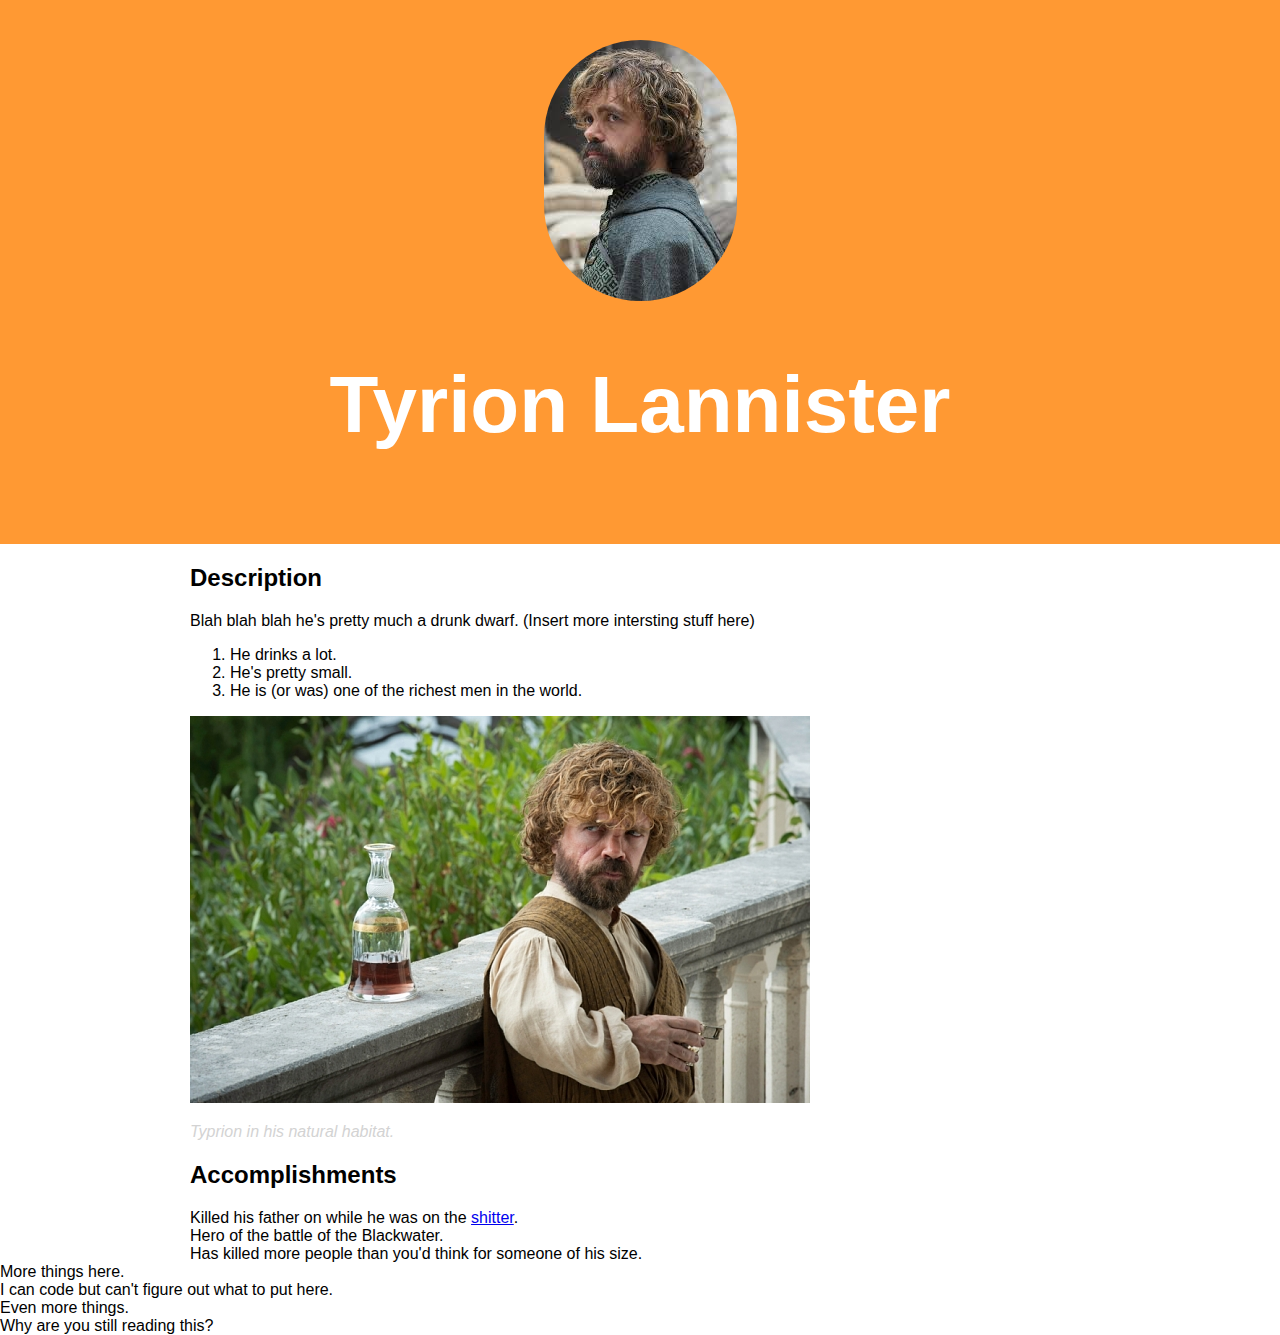
<file: index.html>
<!DOCTYPE html>
<html>
<head>
	<title>Tyrion Lannister</title>
	<link rel="stylesheet" type="text/css" href="css/char.css">
</head>
<body>
	<div class = "wrapper">
		<header>
			<img src="images/header.jpg">
			<h1>Tyrion Lannister</h1>
		</header>
		<div class = "content">
			<h2>Description</h2>
			<p>Blah blah blah he's pretty much a drunk dwarf. (Insert more intersting stuff here)</p>
			<ol>
				<li>He drinks a lot.</li>
				<li>He's pretty small.</li>
				<li>He is (or was) one of the richest men in the world.</li>
			</ol>
			<img class = "big-image" src="images/bodyImage.jpg">
			<p class = "caption">Typrion in his natural habitat.</p>
			<h2>Accomplishments</h2>
			<ul>
				<li>Killed his father on while he was on the <a href="css/images/killedFather.jpg" target = "_blank" title = "Killed on the Shitter.">shitter</a>.</li>
				<li>Hero of the battle of the Blackwater.</li>
				<li>Has killed more people than you'd think for someone of his size.</li>
			</ul>
		</div>
		<footer>
			<ul>
				<li>More things here.</li>
				<li>I can code but can't figure out what to put here.</li>
				<li>Even more things.</li>
				<li>Why are you still reading this?</li>
			</ul>
		</footer>
	</div>
</body>
</html>
</file>
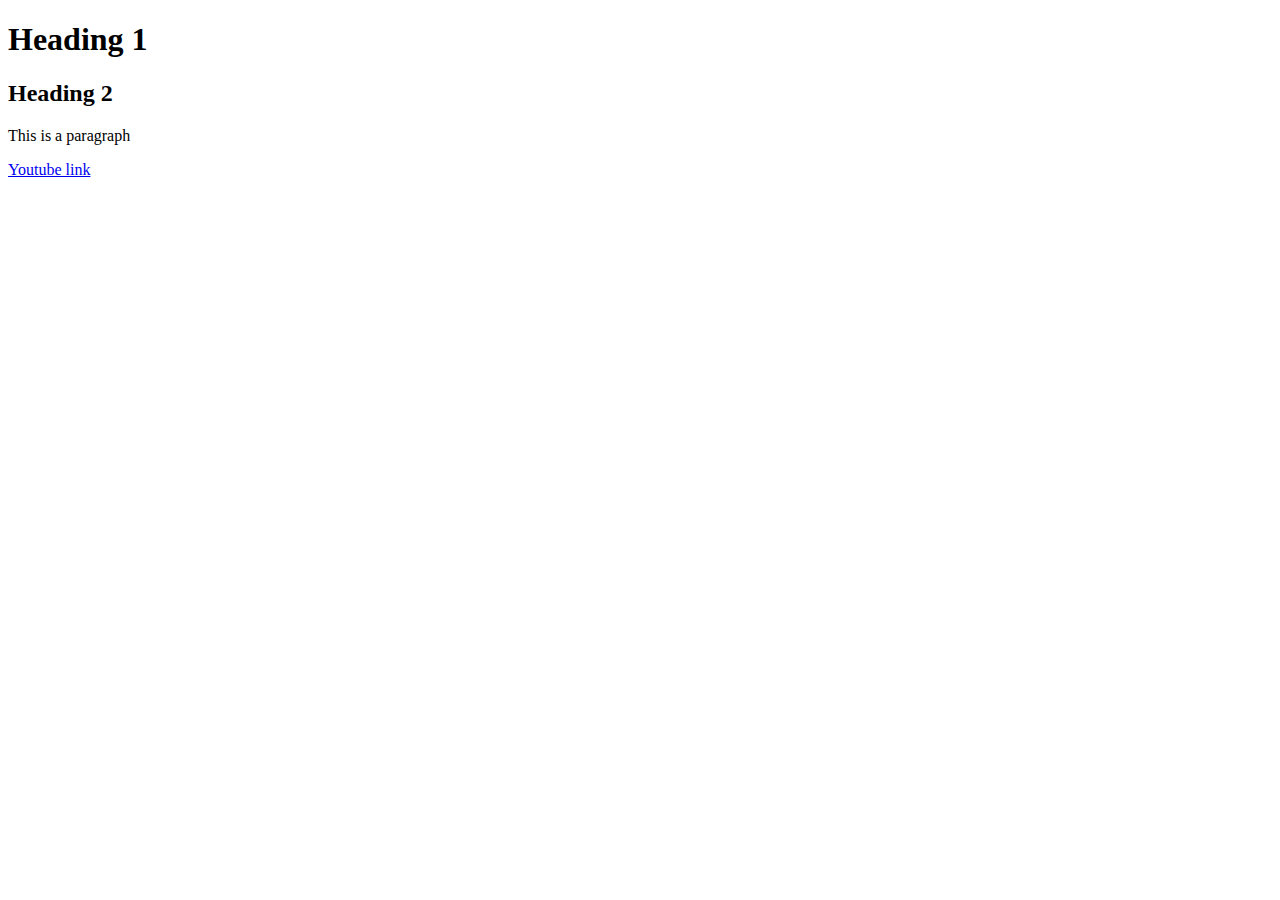
<file: elements.html>
<!DOCTYPE html>
<html>
<head>
	<title>Elements</title>
	<h1>Heading 1</h1>
	<h2>Heading 2</h2>
	<p>This is a paragraph</p>
</head>
<body>
	<div>
		<div>
			<a href = "https://youtube.com"
			target = "_blank">
				Youtube link
			</a>
		</div>
	</div>
</body>
</html>
</file>
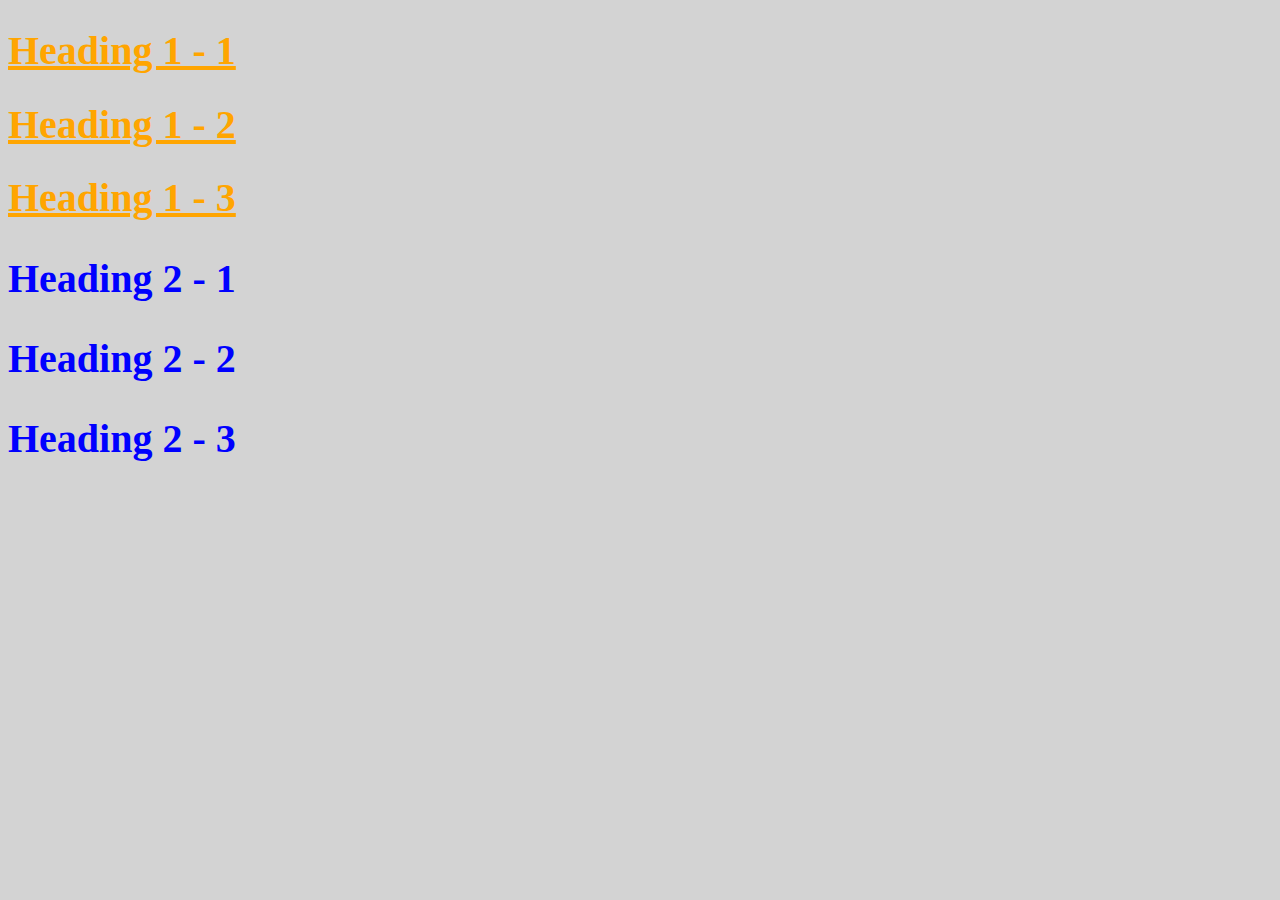
<file: stylish.html>
<!DOCTYPE html>
<html>
<head>
	<title>Stylish</title>
	<link rel="stylesheet" type="text/css" href="css/test.css">
</head>
<body>
	<h1>Heading 1 - 1</h1>
	<h1>Heading 1 - 2</h1>
	<h1>Heading 1 - 3</h1>
	<h2>Heading 2 - 1</h2>
	<h2>Heading 2 - 2</h2>
	<h2>Heading 2 - 3</h2>
</body>
</html>
</file>
<file: css/char.css>
html, body{
	font-family: Arial, sans-serif;
	margin: 0;
}
header{
	background-color: #ff9933;
	padding: 40px;
	text-align: center;
}
h1{
	font-size:80px;
	color: white;
}
header img{
	border-radius: 150px;
}
.content{
	max-width: 900px;
	margin: 0 auto;
}
p.caption{
	font-size: 16px;
	color: lightgrey;
	font-style: italic;
}
ul{
	list-style: none;
	padding: 0;
	margin: 0;
}
</file>
<file: css/test.css>
body{
	background-color: lightgrey;
}
h1{
	color: orange;
	font-size: 40px;
	text-decoration: underline;
}
h2{
	color: blue;
	font-size: 40px;
}
</file>
